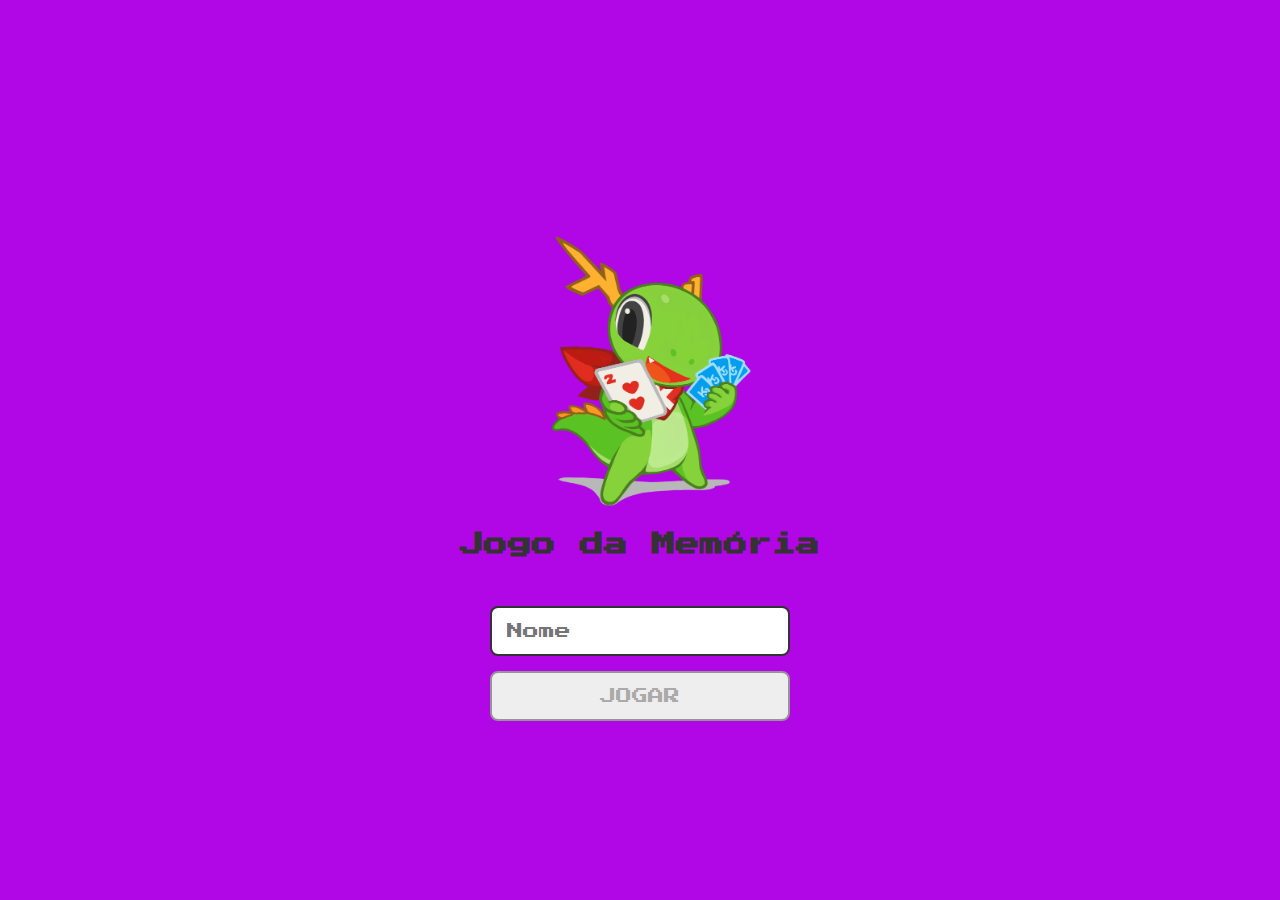
<file: game/index.html>
<!DOCTYPE html>
<html lang="en">

<head>
  <meta charset="UTF-8">
  <meta name="viewport" content="width=device-width, initial-scale=1.0">

  <link rel="stylesheet" href="./css/reset.css">
  <link rel="stylesheet" href="./css/login.css">

  <script defer src="./js/login.js"></script>

  <link rel="shortcut icon" href="./images/brain.png" type="image/x-icon">
  <title>Jogo da Memória | Login</title>
</head>

<body>
  <form class="login-form">
    <div class="login__header">
      <img src="./images/cerebro.jpg" alt="brain icon">
      <h1>Jogo da Memória</h1>
    </div>

    <input type="text" placeholder="Nome" class="login__input">
    <button type="submit" class="login__button" disabled>JOGAR</button>
  </form>
</body>
</html>
</file>
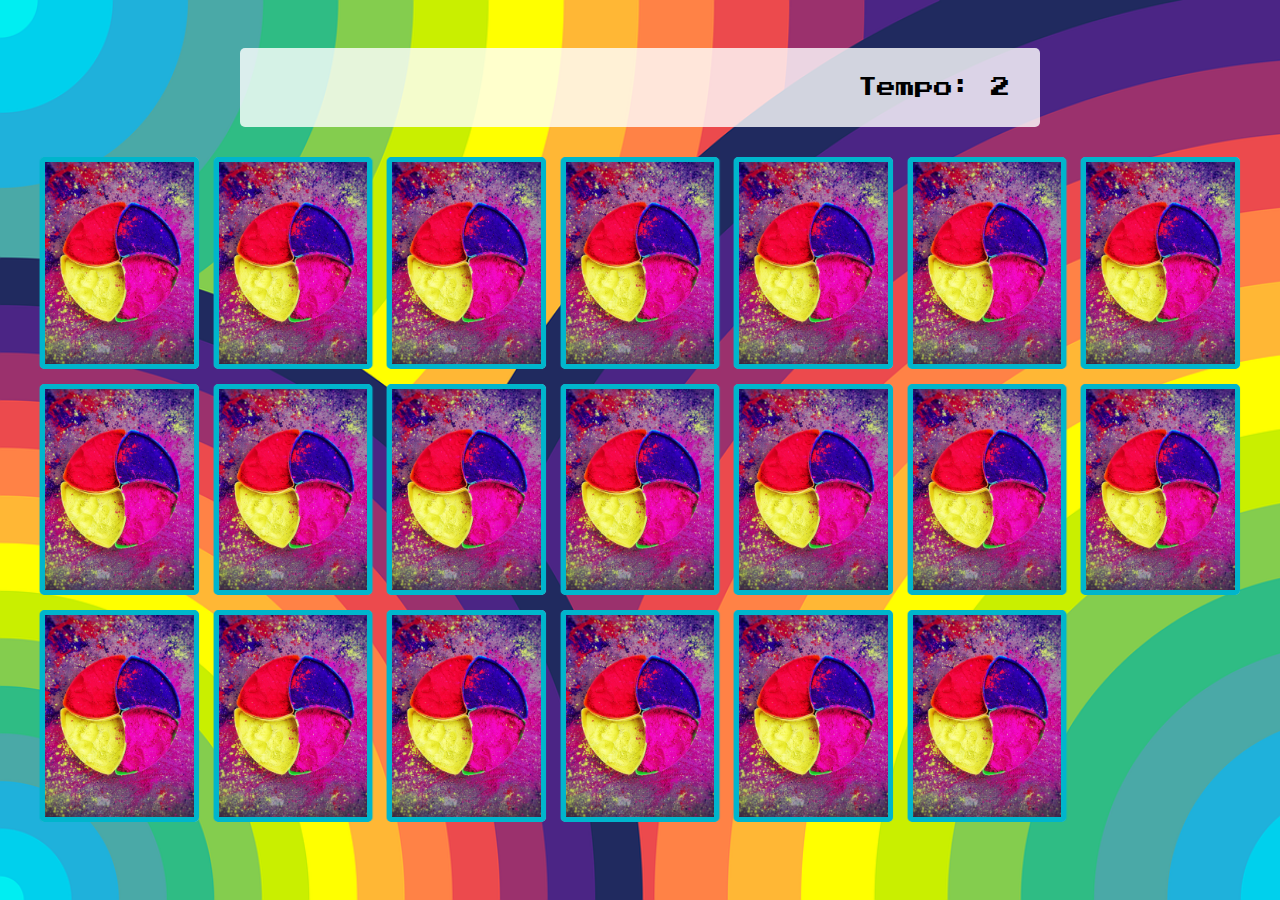
<file: game/pages/game.html>
<!DOCTYPE html>
<html lang="en">

<head>
  <meta charset="UTF-8">
  <meta name="viewport" content="width=device-width, initial-scale=1.0">
  <link rel="stylesheet" href="../css/reset.css">
  <link rel="stylesheet" href="../css/game.css">
  <link rel="shortcut icon" href="/game/images/mascot-default.png" type="image/x-icon"/>

  <script defer src="../js/game.js"></script>
  
  <title>Jogo da Memória</title>
</head>

<body>

  <main>
    <header>
      <span class="player"></span>
      <span>Tempo: <span class="timer">00</span></span>
    </header>

    <div class="grid"></div>
  </main>

</body>
</html>
</file>
<file: game/css/login.css>
.login-form {
  align-items: center;
  display: flex;
  flex-direction: column;
  height: 100vh;
  justify-content: center;
  background-color: #b106e6;
}

.login__header {
  align-items: center;
  display: flex;
  flex-direction: column;
  justify-content: center;
  margin-bottom: 50px;
}

.login__header img {
  width: 250px;
}

.login__header h1 {
  color: #333;
  font-size: 1.5em;
}

.login__input {
  border: 2px solid #333;
  border-radius: 8px;
  color: #333;
  font-size: 1em;
  margin-bottom: 15px;
  max-width: 300px;
  outline: none;
  padding: 15px;
  width: 100%;
}

.login__button {
  background-color: #b106e6;
  border: 3px solid #24db33;
  border-radius: 8px;
  color: #fff;
  cursor: pointer;
  font-size: 1em;
  max-width: 300px;
  padding: 15px;
  width: 100%;
}

.login__button:disabled {
  background-color: #eee;
  border: 2px solid #969595;
  color: #aaa;
  cursor: auto;
}
</file>
<file: game/css/game.css>
main {
  display: flex;
  flex-direction: column;
  width: 100%;
  background-image: url('../images/bg2.jpg');
  background-size: cover;
  min-height: 100vh;
  align-items: center;
  justify-content: center;
  padding: 20px 20px 50px;
}

header {
  display: flex;
  align-items: center;
  justify-content: space-between;
  background-color: rgba(255, 255, 255, 0.8);
  font-size: 1.2em;
  width: 100%;
  max-width: 800px;
  padding: 30px;
  margin: 0 0 30px;
  border-radius: 5px;
}

.grid {
  display: grid;
  grid-template-columns: repeat(7, 1fr);
  gap: 15px;
  width: 100%;
  max-width: 1200px;
  margin: 0 auto;
}

.card {
  aspect-ratio: 3/4;
  width: 100%;
  border-radius: 5px;
  position: relative;
  transition: all 400ms ease;
  transform-style: preserve-3d;
  background-color: #ccc;
}

.face {
  width: 100%;
  height: 100%;
  position: absolute;
  background-size: cover;
  background-position: center;
  border: 5px solid #00b5cc;
  border-radius: 5px;
  transition: all 400ms ease;
}

.front {
  transform: rotateY(180deg);
}

.back {
  background-image: url('../images/default.png');
  backface-visibility: hidden;
}

.reveal-card {
  transform: rotateY(180deg);
}

.disabled-card {
  filter: saturate(0);
  opacity: 0.5;
}

@media screen and (max-width:920px) {
  .grid {
    grid-template-columns: repeat(5, 1fr);
  }
}
</file>
